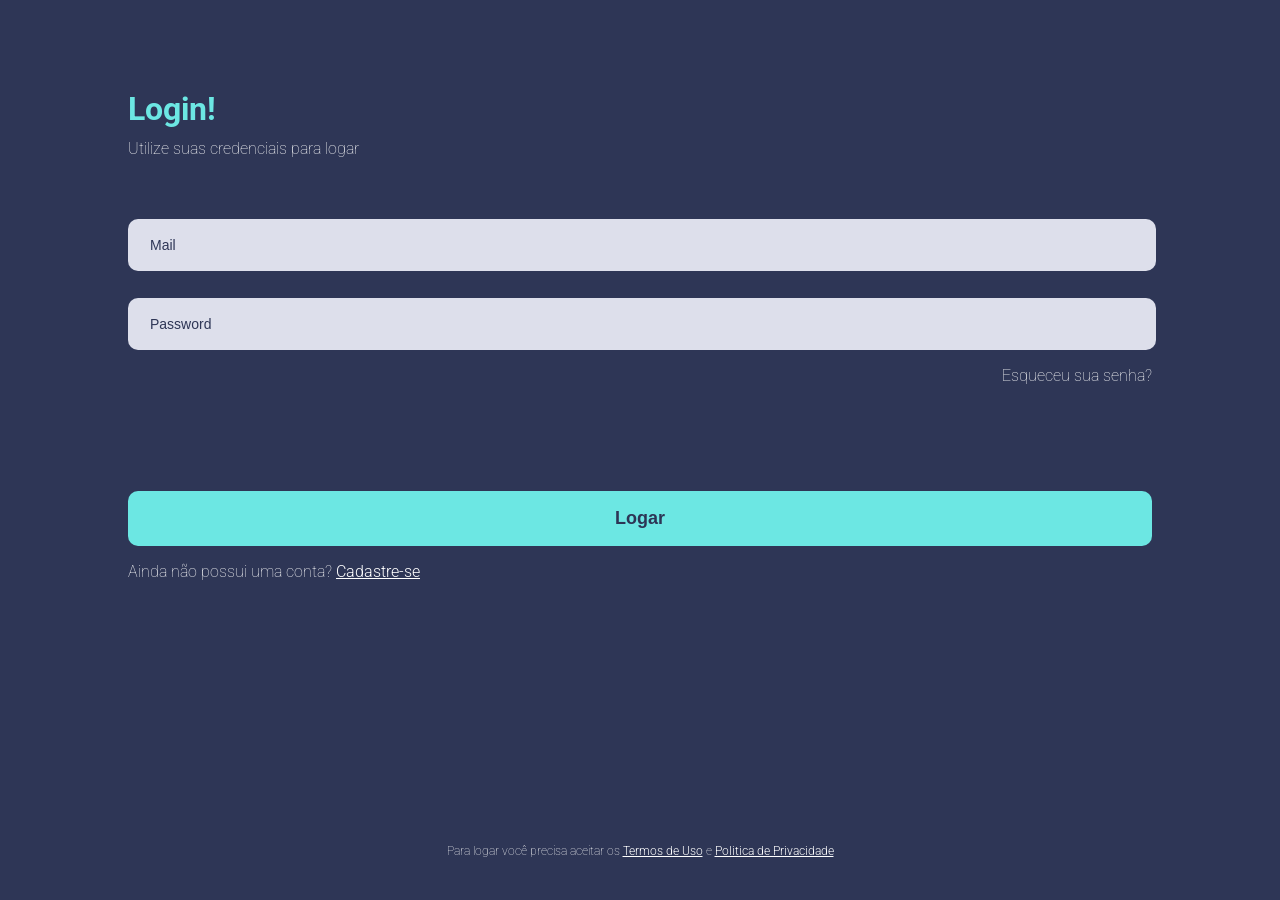
<file: login.html>
<!DOCTYPE html>
<html lang="pt-br">
<head>
    <meta charset="UTF-8">
    <meta name="viewport" content="width=device-width, initial-scale=1.0">
    <link rel="stylesheet" href="style.css">
    <title>Login</title>
</head>
<body class="login-1">
    
 <div align="center">
    <div class="content" align="left">
    
        <h1 class="title-2 " style="margin-top:10vh ;">Login!</h1>
        <p class="text-info-2" style="margin-top:-10px;">Utilize suas credenciais para logar </p>
        
        <form>
        <input type="email" class="input-login top5" placeholder="Mail" required>
        
        <input type="password" class="input-login top3" placeholder="Password" required>
        <p class="text-info-2" style="float:right;">Esqueceu sua senha?</p>

        <button class="btn-login" style="margin-top: 10vh;">Logar</button>
        </form>
        <p class="text-info-2">Ainda não possui uma conta? <a href="#">Cadastre-se</a></p>
        
        
    </div>  
    <div align="center" class="footer-info">   
        <p class="text-info-2" style="font-size: 12px !important;width: 60%;">Para logar você precisa aceitar os <a href="#">Termos de Uso</a> e <a href="#">Politica de Privacidade</a></p>   
    </div> 
</div>

</body>
</html>
</file>
<file: style.css>
/* O css funciona atravez de classes e elementos, 
então se eu quero mudar o estilo de algo 
eu preciso referenciar o nome do elemento ou sua classe */
/* GERALMENTE NO BODY PADRONIZAMOS MARGENS E ESPAÇAMENTOS  */

@import url('https://fonts.googleapis.com/css2?family=Roboto:ital,wght@0,100..900;1,100..900&display=swap');

body {
    margin: 0px;
    padding: 0px;
    font-family: "Roboto", sans-serif;
}
.back-primario {
    background-color:#6ce7e3;
}
.back-secundario {
    background-color:#2e3656;
}
.animal-intro {
    width: 100%;
    position: absolute;
    left: -32px;
    bottom: 0px;
}

.content{
    width: 80%;
}

/* CLASSES DE ESTILIZAÇÃO DE TEXTOS */
/* TITULO COM COR PRIMÁRIA */
.title-1{
    color: #2d3555;


}
/* TEXTOS DE APOIO COM COR PRIMÁRIA */
.text-info{
    color:#2d3555;
}

/* CLASSES PARA BOTÕES */
.btn-primary{
    background-color: #2d3555;
    border: none;
    width: 100%;
    height: 55px;
    color: #fff;
    font-size: 18px;
    font-weight: 700;
    border-radius: 10px;


}



/* CLASSES DE PADRÕES DE MARGENS */
.top1{
    margin-top: 1vh;
}
.top2{
    margin-top: 2vh;
}
.top3{
    margin-top: 3vh;
}
.top4{
    margin-top: 4vh;
}
.top5{
    margin-top: 5vh;
}
.top6{
    margin-top: 6vh;
}
.top7{
    margin-top: 7vh;
}
.top8{
    margin-top: 8vh;
}



/* LOGIN */

.login-1{
    background-color: #2E3656;

}
.title-2{
    color: #6CE7E3;
    
    
}
.text-info-2{
    color: #fff;
    font-weight: 100;
    
   
}
.btn-login{
    background-color: #6CE7E3;
    border: none;
    width: 100%;
    height: 55px;
    color: #2d3555;
    font-size: 18px;
    font-weight: 700;
    border-radius: 10px;
    
}
.input-login{
    border: none;
    width: 100%;
    height: 50px;
    border-radius: 10px;
    background-color: #DDDFEB;
    color: #2E3656;
    font-size: 14px;
    font-weight: 100;
    

}
.input-login::placeholder {
    color: #2E3656;
    padding-left:20px;
    
  }

  a{
    color: #fff;
    font-weight: 300;
  }

  .footer-info{
    position: fixed;
    width: 100%;
    bottom: 30px;
    
}
</file>
